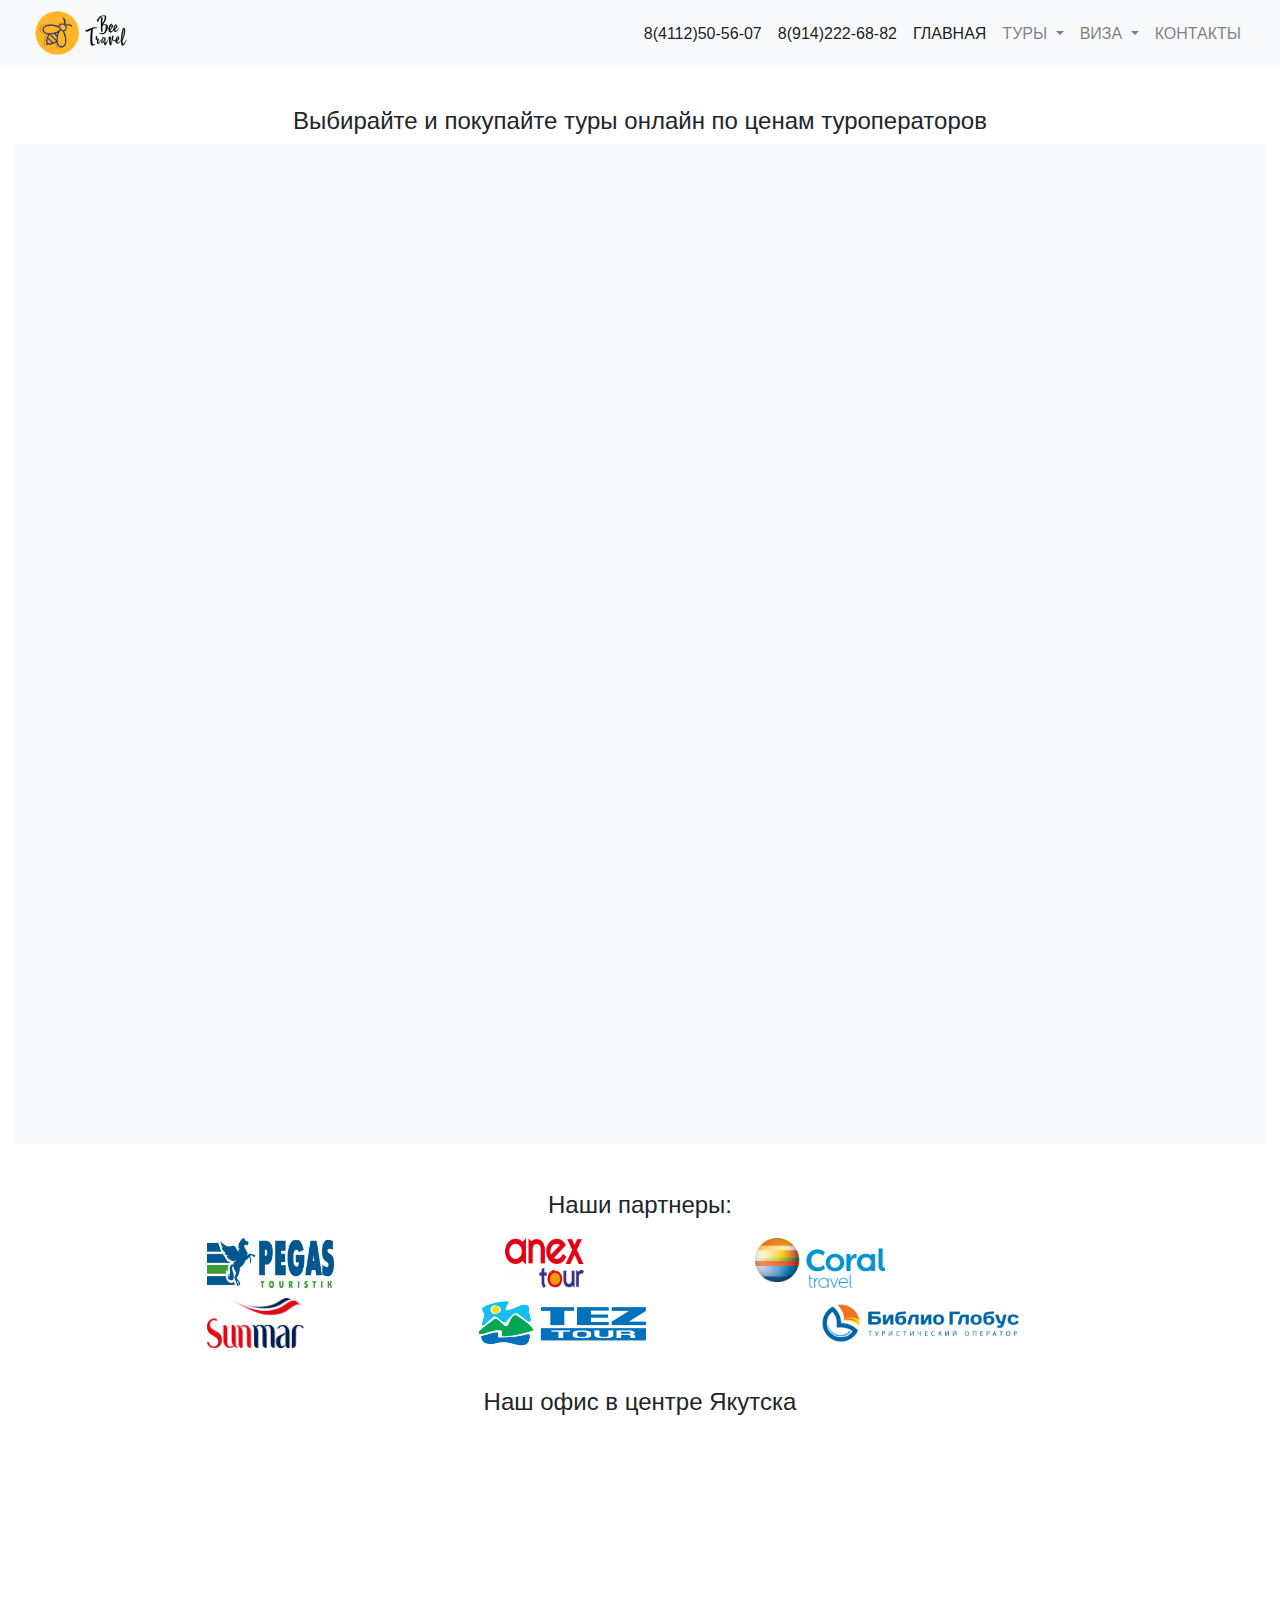
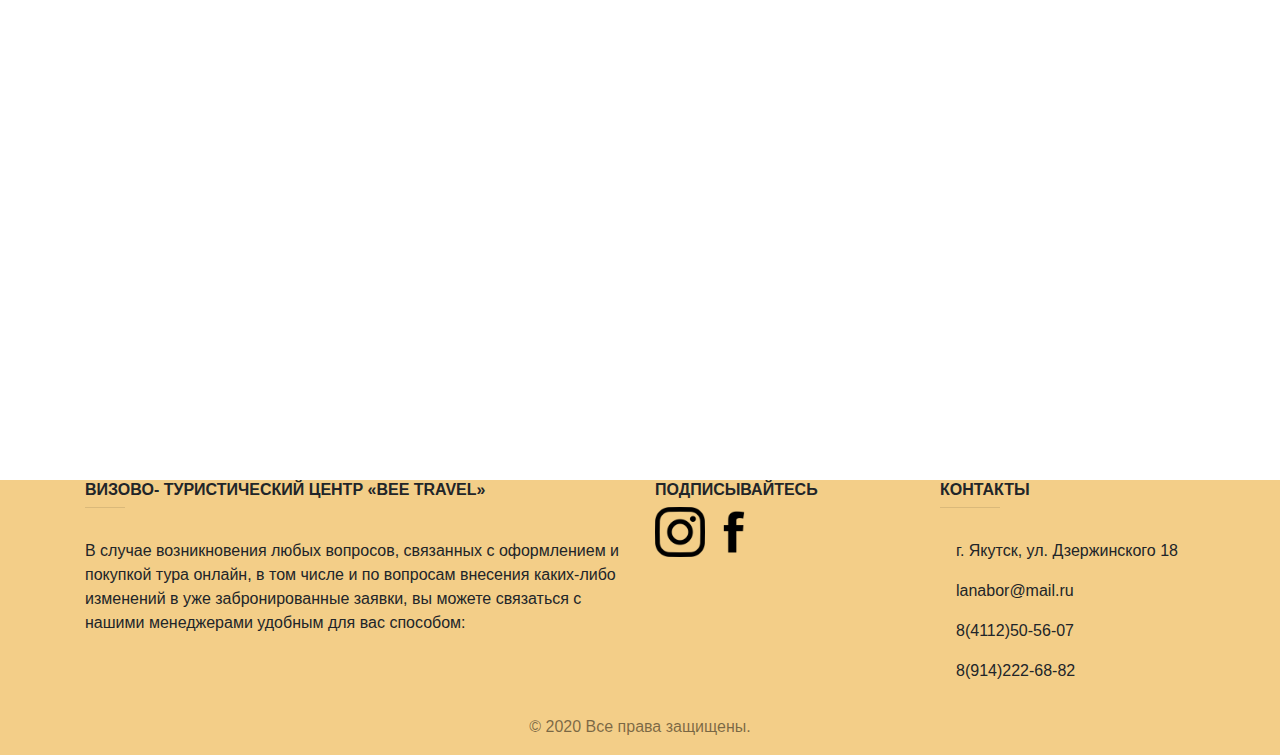
<file: index.html>
<!DOCTYPE html>
<html>
	<head>
		<meta http-equiv="content-type" content="txt/html; charset=UTF-8"/>
        <meta name="keywords" content="blog, travel, bee, website, yakutsk, yakutia"/>
        <link href="img/bee.png" rel="shortcut icon" type="image/x-icon"/>
        <link href="style/index.css" rel="stylesheet" type="text/css"/>
        <link rel="stylesheet" href="https://stackpath.bootstrapcdn.com/bootstrap/4.4.1/css/bootstrap.min.css" integrity="sha384-Vkoo8x4CGsO3+Hhxv8T/Q5PaXtkKtu6ug5TOeNV6gBiFeWPGFN9MuhOf23Q9Ifjh" crossorigin="anonymous">
        <title>Bee Travel - туроператор г.Якутск</title>
	</head>
	<body>
    <nav class="navbar navbar-expand-md navbar-light bg-light sticky-top">
      <div class="container-fluid">
          <a href="index.html"><img src="img/beetravellogo.png"/></a>
          
          <button class="navbar-toggler" type="button" data-toggle="collapse">
            <span class="navbar-toggler-icon"></span>
          </button>
        
          <div class="collapse navbar-collapse">
            <ul class="navbar-nav ml-auto">
              <li class="nav-item">
                <a class="nav-link active" href="#">8(4112)50-56-07</a>
              </li>
              <li class="nav-item">
                <a class="nav-link active" href="#">8(914)222-68-82</a>
              </li>
              <li class="nav-item">
                <a class="nav-link active" href="index.html">ГЛАВНАЯ</a>
              </li>
              <li class="nav-item dropdown">
                <a class="nav-link dropdown-toggle" href="#" id="navbarDropdown" role="button" data-toggle="dropdown" aria-haspopup="true" aria-expanded="false">
                  ТУРЫ
                </a>
                <div class="dropdown-menu" aria-labelledby="navbarDropdown">
                  <a class="dropdown-item" href="tours1.html">Горящие туры</a>
                  <a class="dropdown-item" href="#">По России</a>
                  <a class="dropdown-item" href="#">По всему миру</a>
                  <div class="dropdown-divider"></div>
                  <a class="dropdown-item" href="tours.html">Все туры</a>
                </div>
              </li>

              <li class="nav-item dropdown">
                <a class="nav-link dropdown-toggle" href="#" id="navbarDropdown" role="button" data-toggle="dropdown" aria-haspopup="true" aria-expanded="false">
                  ВИЗА
                </a>
                <div class="dropdown-menu" aria-labelledby="navbarDropdown">
                  <a class="dropdown-item" href="tours.html">Шенген</a>
                  <a class="dropdown-item" href="#">Американская</a>
                  <a class="dropdown-item" href="#">Азия</a>
                  <div class="dropdown-divider"></div>
                  <a class="dropdown-item" href="visas.html">Все визы</a>
                </div>
              </li>
              
              <li class="nav-item">
                <a class="nav-link" href="contacts.html">КОНТАКТЫ</a>
              </li>
             
            </ul>
          </div>
      </div>
  </nav>

</div>
<div class="content" class="container-fluid">
  <h4 style="text-align: center; margin-top: 40px;"> Выбирайте и покупайте туры онлайн по ценам туроператоров </h4>
    <div class="container-fluid">
        
<div class="trip_hacker">
<iframe src="https://triphacker.kz/widget"  style="width: 100%; border:0; height: 1000px; max-height: 100%; background: #F8FAFC;"></iframe>
</div>


  
        
  <div id="page">



    <div id="partners">
        <h4 style="text-align: center; margin-top: 40px;">Наши партнеры:</h4>
        <div id="partnersImg" class="container">
           <a href="http://pegast.ru"> <img src="img/Pegas_Touristik_Logo_1-420x165.png"/></a>
            <a href="http://www.anextour.com"><img src="img/Anex_Tour_Logo-420x266.png"/></a>
            <a href="http://www.coral.ru"><img src="img/coraltravel.png" alt="Coral Travel"/><br/></a>
            <a href="http://www.sunmar.ru"><img src="img/Sunmar_Tour_Logo-420x215.png"/></a>
            <a href="http://www.tez-tour.com"><img src="img/TEZ_TOUR_logo_horizontal_cmyk.png"/></a>
            <a href="http://www.bgoperator.ru"><img src="img/92386_content_logo-biblio-globus.png" class=""/></a>
        </div>
        <div>
          <h4 style="text-align: center; margin-top: 40px;">Наш офис в центре Якутска</h4>
          <iframe src="https://www.google.com/maps/embed?pb=!1m18!1m12!1m3!1d1870.673393567489!2d129.74108787190735!3d62.039561247093935!2m3!1f0!2f0!3f0!3m2!1i1024!2i768!4f13.1!3m3!1m2!1s0x5bf64a4f86d907ad%3A0x419dfb20f2f7e1da!2z0JTQvtC8INCx0YvRgtCw!5e0!3m2!1sru!2sru!4v1580468126210!5m2!1sru!2sru" width="100%" height="600" frameborder="0" style="border:0;" allowfullscreen=""></iframe>
        </div>

  
    </div>
  
  
  </div>

        </div>


        <footer class="page-footer font-small blue-grey lighten-5">
          <div class="container text-center text-md-left mt-5">
            <div class="row  dark-grey-text">
              <div class="col">
                <h6 class="text-uppercase font-weight-bold">Визово- туристический центр «Bee Travel»</h6>
                <hr class="teal accent-3 mb-4 mt-0 d-inline-block mx-auto" style="width: 40px;">
                <p>В случае возникновения любых вопросов, связанных с оформлением и покупкой тура онлайн, в том числе и по вопросам внесения каких-либо изменений в уже забронированные заявки, вы можете связаться с нашими менеджерами удобным для вас способом:</p>
              </div>
              <div class="col-md-3">
                <h6 class="text-uppercase font-weight-bold">Подписывайтесь</h6>
                  <a class="dark-grey-text" href="https://www.instagram.com/bee_travel.ykt/"><img class="small-img" src="img/instagram.png"></a>
                  <a class="dark-grey-text" href="https://www.instagram.com/bee_travel.ykt/"><img class="small-img" src="img/facebook.png"></a>
              </div>
              <div class="col-md-4 col-lg-3 col-xl-3 mx-auto mb-md-0 mb-4">
                <h6 class="text-uppercase font-weight-bold">Контакты</h6>
                <hr class="teal accent-3 mb-4 mt-0 d-inline-block mx-auto" style="width: 60px;">
                <p>
                  <i class="fas fa-home mr-3"></i> г. Якутск, ул. Дзержинского 18</p>
                <p>
                  <i class="fas fa-envelope mr-3"></i>lanabor@mail.ru</p>
                <p>
                  <i class="fas fa-phone mr-3"></i> 8(4112)50-56-07</p>
                <p>
                  <i class="fas fa-print mr-3"></i> 8(914)222-68-82</p>
              </div>
            </div>
          </div>
          <div class="footer-copyright text-center text-black-50 py-3">© 2020 Все права защищены.
          </div>
        </footer>

    <script src="https://code.jquery.com/jquery-3.4.1.slim.min.js" integrity="sha384-J6qa4849blE2+poT4WnyKhv5vZF5SrPo0iEjwBvKU7imGFAV0wwj1yYfoRSJoZ+n" crossorigin="anonymous"></script>
<script src="https://cdn.jsdelivr.net/npm/popper.js@1.16.0/dist/umd/popper.min.js" integrity="sha384-Q6E9RHvbIyZFJoft+2mJbHaEWldlvI9IOYy5n3zV9zzTtmI3UksdQRVvoxMfooAo" crossorigin="anonymous"></script>
<script src="https://stackpath.bootstrapcdn.com/bootstrap/4.4.1/js/bootstrap.min.js" integrity="sha384-wfSDF2E50Y2D1uUdj0O3uMBJnjuUD4Ih7YwaYd1iqfktj0Uod8GCExl3Og8ifwB6" crossorigin="anonymous"></script>
	</body>
	<script src=""></script>
	
</html>
</file>
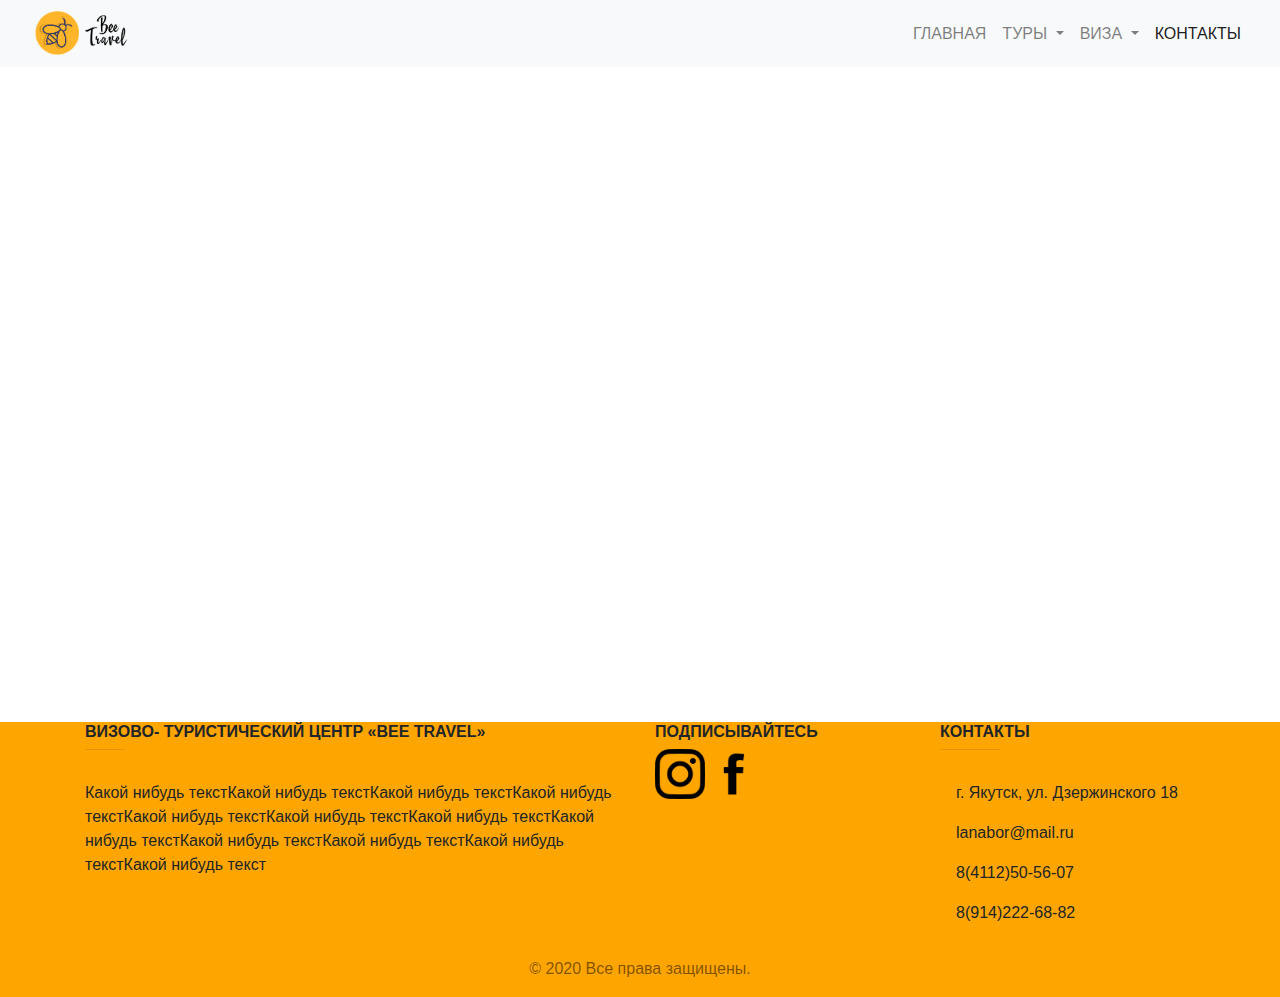
<file: contacts.html>
<!DOCTYPE html>
<html>
	<head>
		<meta http-equiv="content-type" content="txt/html; charset=UTF-8"/>
        <meta name="keywords" content="blog, travel, bee, website, yakutsk, yakutia"/>
        <link href="img/bee.png" rel="shortcut icon" type="image/x-icon"/>
        <link href="style/index.css" rel="stylesheet" type="text/css"/>
        <link rel="stylesheet" href="https://stackpath.bootstrapcdn.com/bootstrap/4.4.1/css/bootstrap.min.css" integrity="sha384-Vkoo8x4CGsO3+Hhxv8T/Q5PaXtkKtu6ug5TOeNV6gBiFeWPGFN9MuhOf23Q9Ifjh" crossorigin="anonymous">
        <title>Bee Travel - туроператор г.Якутск</title>
	</head>
	<body>
    <nav class="navbar navbar-expand-md navbar-light bg-light sticky-top">
      <div class="container-fluid">
          <a href="index.html"><img src="img/beetravellogo.png"/></a>
          
          <button class="navbar-toggler" type="button" data-toggle="collapse">
            <span class="navbar-toggler-icon"></span>
          </button>
          <div class="collapse navbar-collapse">
            <ul
             class="navbar-nav ml-auto">
              <li class="nav-item">
                <a class="nav-link" href="index.html">ГЛАВНАЯ</a>
              </li>
              <li class="nav-item dropdown">
                <a class="nav-link dropdown-toggle" href="#" id="navbarDropdown" role="button" data-toggle="dropdown" aria-haspopup="true" aria-expanded="false">
                  ТУРЫ
                </a>
                <div class="dropdown-menu" aria-labelledby="navbarDropdown">
                  <a class="dropdown-item" href="#">Раннее бронирование</a>
                  <a class="dropdown-item" href="#">Горящие туры</a>
                  <a class="dropdown-item" href="#">Азия</a>
                  <div class="dropdown-divider"></div>
                  <a class="dropdown-item" href="tours.html">Все туры</a>
                </div>
              </li>

              <li class="nav-item dropdown">
                <a class="nav-link dropdown-toggle" href="#" id="navbarDropdown" role="button" data-toggle="dropdown" aria-haspopup="true" aria-expanded="false">
                  ВИЗА
                </a>
                <div class="dropdown-menu" aria-labelledby="navbarDropdown">
                  <a class="dropdown-item" href="#">Шенген</a>
                  <a class="dropdown-item" href="#">Американская</a>
                  <a class="dropdown-item" href="#">Азия</a>
                  <div class="dropdown-divider"></div>
                  <a class="dropdown-item" href="visas.html">Все визы</a>
                </div>
              </li>
              
              <li class="nav-item active">
                <a class="nav-link" href="contacts.html">КОНТАКТЫ</a>
              </li>
             
            </ul>
            
          </div>
      </div>
      
  </nav>


        <div>
          
          <iframe src="https://www.google.com/maps/embed?pb=!1m18!1m12!1m3!1d1870.673393567489!2d129.74108787190735!3d62.039561247093935!2m3!1f0!2f0!3f0!3m2!1i1024!2i768!4f13.1!3m3!1m2!1s0x5bf64a4f86d907ad%3A0x419dfb20f2f7e1da!2z0JTQvtC8INCx0YvRgtCw!5e0!3m2!1sru!2sru!4v1580468126210!5m2!1sru!2sru" width="100%" height="600" frameborder="0" style="border:0;" allowfullscreen=""></iframe>
        </div>


        </div>


        <footer class="page-footer font-small blue-grey lighten-5" style="background-color: orange;">
          <div class="container text-center text-md-left mt-5">
            <div class="row  dark-grey-text">
              <div class="col">
                <h6 class="text-uppercase font-weight-bold">Визово- туристический центр «Bee Travel»</h6>
                <hr class="teal accent-3 mb-4 mt-0 d-inline-block mx-auto" style="width: 40px;">
                <p>Какой нибудь текстКакой нибудь текстКакой нибудь текстКакой нибудь текстКакой нибудь текстКакой нибудь текстКакой нибудь текстКакой нибудь текстКакой нибудь текстКакой нибудь текстКакой нибудь текстКакой нибудь текст</p>
              </div>
              <div class="col-md-3">
                <h6 class="text-uppercase font-weight-bold">Подписывайтесь</h6>
                  <a class="dark-grey-text" href="https://www.instagram.com/bee_travel.ykt/"><img class="small-img" src="img/instagram.png"></a>
                  <a class="dark-grey-text" href="https://www.instagram.com/bee_travel.ykt/"><img class="small-img" src="img/facebook.png"></a>
              </div>
              <div class="col-md-4 col-lg-3 col-xl-3 mx-auto mb-md-0 mb-4">
                <h6 class="text-uppercase font-weight-bold">Контакты</h6>
                <hr class="teal accent-3 mb-4 mt-0 d-inline-block mx-auto" style="width: 60px;">
                <p>
                  <i class="fas fa-home mr-3"></i> г. Якутск, ул. Дзержинского 18</p>
                <p>
                  <i class="fas fa-envelope mr-3"></i>lanabor@mail.ru</p>
                <p>
                  <i class="fas fa-phone mr-3"></i> 8(4112)50-56-07</p>
                <p>
                  <i class="fas fa-print mr-3"></i> 8(914)222-68-82</p>
              </div>
            </div>
          </div>
          <div class="footer-copyright text-center text-black-50 py-3">© 2020 Все права защищены.
          </div>
        </footer>

    <script src="https://code.jquery.com/jquery-3.4.1.slim.min.js" integrity="sha384-J6qa4849blE2+poT4WnyKhv5vZF5SrPo0iEjwBvKU7imGFAV0wwj1yYfoRSJoZ+n" crossorigin="anonymous"></script>
<script src="https://cdn.jsdelivr.net/npm/popper.js@1.16.0/dist/umd/popper.min.js" integrity="sha384-Q6E9RHvbIyZFJoft+2mJbHaEWldlvI9IOYy5n3zV9zzTtmI3UksdQRVvoxMfooAo" crossorigin="anonymous"></script>
<script src="https://stackpath.bootstrapcdn.com/bootstrap/4.4.1/js/bootstrap.min.js" integrity="sha384-wfSDF2E50Y2D1uUdj0O3uMBJnjuUD4Ih7YwaYd1iqfktj0Uod8GCExl3Og8ifwB6" crossorigin="anonymous"></script>
	</body>
	<script src=""></script>
	
</html>
</file>
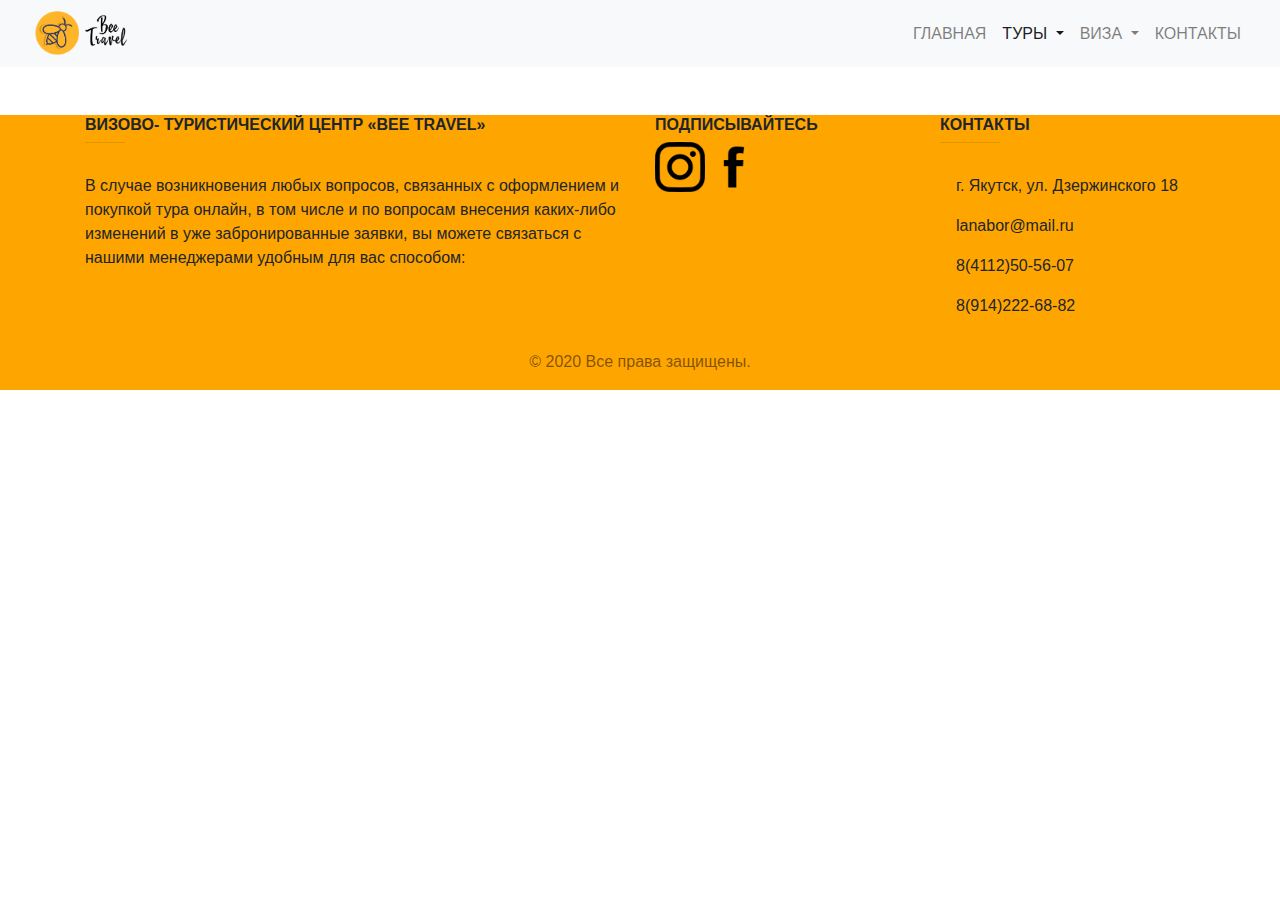
<file: tours.html>
<!DOCTYPE html>
<html>
	<head>
		<meta http-equiv="content-type" content="txt/html; charset=UTF-8"/>
        <meta name="keywords" content="blog, travel, bee, website, yakutsk, yakutia"/>
        <link href="img/bee.png" rel="shortcut icon" type="image/x-icon"/>
        <link href="style/index.css" rel="stylesheet" type="text/css"/>
        <link rel="stylesheet" href="https://stackpath.bootstrapcdn.com/bootstrap/4.4.1/css/bootstrap.min.css" integrity="sha384-Vkoo8x4CGsO3+Hhxv8T/Q5PaXtkKtu6ug5TOeNV6gBiFeWPGFN9MuhOf23Q9Ifjh" crossorigin="anonymous">
        <title>Bee Travel - туроператор г.Якутск</title>
	</head>
	<body>
    <nav class="navbar navbar-expand-md navbar-light bg-light sticky-top">
      <div class="container-fluid">
          <a href="index.html"><img src="img/beetravellogo.png"/></a>
          
          <button class="navbar-toggler" type="button" data-toggle="collapse">
            <span class="navbar-toggler-icon"></span>
          </button>
          <div class="collapse navbar-collapse">
            <ul class="navbar-nav ml-auto">
              <li class="nav-item">
                <a class="nav-link" href="index.html">ГЛАВНАЯ</a>
              </li>
              <li class="nav-item dropdown active">
                <a class="nav-link dropdown-toggle" href="#" id="navbarDropdown" role="button" data-toggle="dropdown" aria-haspopup="true" aria-expanded="false">
                  ТУРЫ
                </a>
                <div class="dropdown-menu" aria-labelledby="navbarDropdown">
                  <a class="dropdown-item" href="tours1.html">Горящие туры</a>
                  <a class="dropdown-item" href="#">По России</a>
                  <a class="dropdown-item" href="#">По всему миру</a>
                  <div class="dropdown-divider"></div>
                  <a class="dropdown-item" href="tours.html">Все туры</a>
                </div>
              </li>

              <li class="nav-item dropdown">
                <a class="nav-link dropdown-toggle" href="#" id="navbarDropdown" role="button" data-toggle="dropdown" aria-haspopup="true" aria-expanded="false">
                  ВИЗА
                </a>
                <div class="dropdown-menu" aria-labelledby="navbarDropdown">
                  <a class="dropdown-item" href="#">Шенген</a>
                  <a class="dropdown-item" href="#">Американская</a>
                  <a class="dropdown-item" href="#">Азия</a>
                  <div class="dropdown-divider"></div>
                  <a class="dropdown-item" href="visas.html">Все визы</a>
                </div>
              </li>
              
              <li class="nav-item">
                <a class="nav-link" href="contacts.html">КОНТАКТЫ</a>
              </li>
             
            </ul>
          </div>
      </div>
  </nav>

        


        </div>


        <footer class="page-footer font-small blue-grey lighten-5" style="background-color: orange;">
          <div class="container text-center text-md-left mt-5">
            <div class="row  dark-grey-text">
              <div class="col">
                <h6 class="text-uppercase font-weight-bold">Визово- туристический центр «Bee Travel»</h6>
                <hr class="teal accent-3 mb-4 mt-0 d-inline-block mx-auto" style="width: 40px;">
                <p>В случае возникновения любых вопросов, связанных с оформлением и покупкой тура онлайн, в том числе и по вопросам внесения каких-либо изменений в уже забронированные заявки, вы можете связаться с нашими менеджерами удобным для вас способом:</p>
              </div>
              <div class="col-md-3">
                <h6 class="text-uppercase font-weight-bold">Подписывайтесь</h6>
                  <a class="dark-grey-text" href="https://www.instagram.com/bee_travel.ykt/"><img class="small-img" src="img/instagram.png"></a>
                  <a class="dark-grey-text" href="https://www.instagram.com/bee_travel.ykt/"><img class="small-img" src="img/facebook.png"></a>
              </div>
              <div class="col-md-4 col-lg-3 col-xl-3 mx-auto mb-md-0 mb-4">
                <h6 class="text-uppercase font-weight-bold">Контакты</h6>
                <hr class="teal accent-3 mb-4 mt-0 d-inline-block mx-auto" style="width: 60px;">
                <p>
                  <i class="fas fa-home mr-3"></i> г. Якутск, ул. Дзержинского 18</p>
                <p>
                  <i class="fas fa-envelope mr-3"></i>lanabor@mail.ru</p>
                <p>
                  <i class="fas fa-phone mr-3"></i> 8(4112)50-56-07</p>
                <p>
                  <i class="fas fa-print mr-3"></i> 8(914)222-68-82</p>
              </div>
            </div>
          </div>
          <div class="footer-copyright text-center text-black-50 py-3">© 2020 Все права защищены.
          </div>
        </footer>

    <script src="https://code.jquery.com/jquery-3.4.1.slim.min.js" integrity="sha384-J6qa4849blE2+poT4WnyKhv5vZF5SrPo0iEjwBvKU7imGFAV0wwj1yYfoRSJoZ+n" crossorigin="anonymous"></script>
<script src="https://cdn.jsdelivr.net/npm/popper.js@1.16.0/dist/umd/popper.min.js" integrity="sha384-Q6E9RHvbIyZFJoft+2mJbHaEWldlvI9IOYy5n3zV9zzTtmI3UksdQRVvoxMfooAo" crossorigin="anonymous"></script>
<script src="https://stackpath.bootstrapcdn.com/bootstrap/4.4.1/js/bootstrap.min.js" integrity="sha384-wfSDF2E50Y2D1uUdj0O3uMBJnjuUD4Ih7YwaYd1iqfktj0Uod8GCExl3Og8ifwB6" crossorigin="anonymous"></script>
	</body>
	<script src=""></script>
	
</html>
</file>
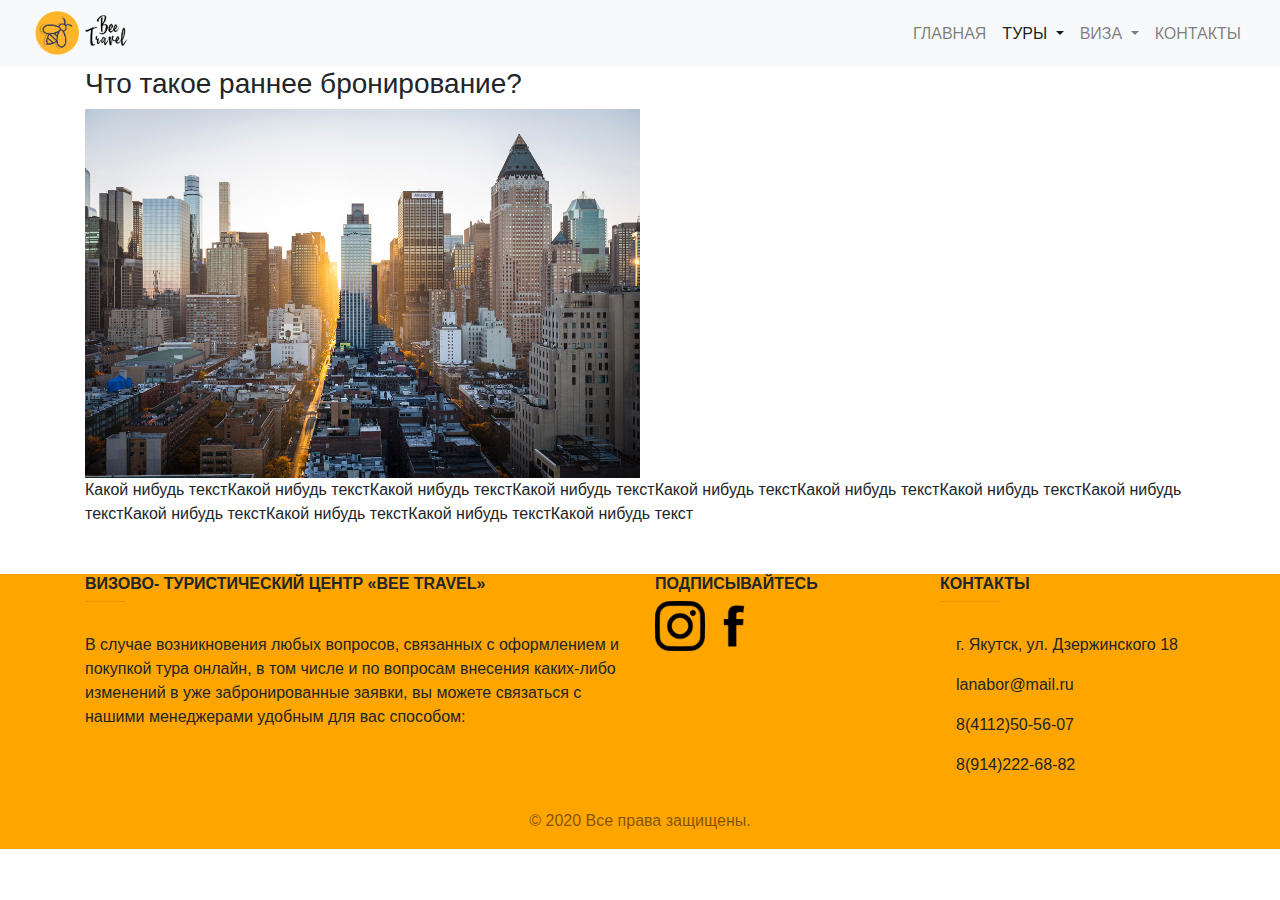
<file: tours1.html>
<!DOCTYPE html>
<html>
	<head>
		<meta http-equiv="content-type" content="txt/html; charset=UTF-8"/>
        <meta name="keywords" content="blog, travel, bee, website, yakutsk, yakutia"/>
        <link href="img/bee.png" rel="shortcut icon" type="image/x-icon"/>
        <link href="style/index.css" rel="stylesheet" type="text/css"/>
        <link rel="stylesheet" href="https://stackpath.bootstrapcdn.com/bootstrap/4.4.1/css/bootstrap.min.css" integrity="sha384-Vkoo8x4CGsO3+Hhxv8T/Q5PaXtkKtu6ug5TOeNV6gBiFeWPGFN9MuhOf23Q9Ifjh" crossorigin="anonymous">
        <title>Bee Travel - туроператор г.Якутск</title>
	</head>
	<body>
    <nav class="navbar navbar-expand-md navbar-light bg-light sticky-top">
      <div class="container-fluid">
          <a href="index.html"><img src="img/beetravellogo.png"/></a>
          
          <button class="navbar-toggler" type="button" data-toggle="collapse">
            <span class="navbar-toggler-icon"></span>
          </button>
          <div class="collapse navbar-collapse">
            <ul class="navbar-nav ml-auto">
              <li class="nav-item">
                <a class="nav-link" href="index.html">ГЛАВНАЯ</a>
              </li>
              <li class="nav-item dropdown active">
                <a class="nav-link dropdown-toggle" href="#" id="navbarDropdown" role="button" data-toggle="dropdown" aria-haspopup="true" aria-expanded="false">
                  ТУРЫ
                </a>
                <div class="dropdown-menu" aria-labelledby="navbarDropdown">
                  <a class="dropdown-item" href="tours1.html">Горящие туры</a>
                  <a class="dropdown-item" href="#">По России</a>
                  <a class="dropdown-item" href="#">По всему миру</a>
                  <div class="dropdown-divider"></div>
                  <a class="dropdown-item" href="tours.html">Все туры</a>
                </div>
              </li>

              <li class="nav-item dropdown">
                <a class="nav-link dropdown-toggle" href="#" id="navbarDropdown" role="button" data-toggle="dropdown" aria-haspopup="true" aria-expanded="false">
                  ВИЗА
                </a>
                <div class="dropdown-menu" aria-labelledby="navbarDropdown">
                  <a class="dropdown-item" href="#">Шенген</a>
                  <a class="dropdown-item" href="#">Американская</a>
                  <a class="dropdown-item" href="#">Азия</a>
                  <div class="dropdown-divider"></div>
                  <a class="dropdown-item" href="visas.html">Все визы</a>
                </div>
              </li>
              
              <li class="nav-item">
                <a class="nav-link" href="contacts.html">КОНТАКТЫ</a>
              </li>
             
            </ul>
          </div>
      </div>
  </nav>
  <div id="page">
      <div class="container images">
          <h3>Что такое раннее бронирование?</h3>
          <img src="/img/america3.jpg"/>
          <p>Какой нибудь текстКакой нибудь текстКакой нибудь текстКакой нибудь текстКакой нибудь текстКакой нибудь текстКакой нибудь текстКакой нибудь текстКакой нибудь текстКакой нибудь текстКакой нибудь текстКакой нибудь текст</p>

      </div>

  </div>
        


        </div>


        <footer class="page-footer font-small blue-grey lighten-5" style="background-color: orange;">
          <div class="container text-center text-md-left mt-5">
            <div class="row  dark-grey-text">
              <div class="col">
                <h6 class="text-uppercase font-weight-bold">Визово- туристический центр «Bee Travel»</h6>
                <hr class="teal accent-3 mb-4 mt-0 d-inline-block mx-auto" style="width: 40px;">
                <p>В случае возникновения любых вопросов, связанных с оформлением и покупкой тура онлайн, в том числе и по вопросам внесения каких-либо изменений в уже забронированные заявки, вы можете связаться с нашими менеджерами удобным для вас способом:</p>
              </div>
              <div class="col-md-3">
                <h6 class="text-uppercase font-weight-bold">Подписывайтесь</h6>
                  <a class="dark-grey-text" href="https://www.instagram.com/bee_travel.ykt/"><img class="small-img" src="img/instagram.png"></a>
                  <a class="dark-grey-text" href="https://www.instagram.com/bee_travel.ykt/"><img class="small-img" src="img/facebook.png"></a>
              </div>
              <div class="col-md-4 col-lg-3 col-xl-3 mx-auto mb-md-0 mb-4">
                <h6 class="text-uppercase font-weight-bold">Контакты</h6>
                <hr class="teal accent-3 mb-4 mt-0 d-inline-block mx-auto" style="width: 60px;">
                <p>
                  <i class="fas fa-home mr-3"></i> г. Якутск, ул. Дзержинского 18</p>
                <p>
                  <i class="fas fa-envelope mr-3"></i>lanabor@mail.ru</p>
                <p>
                  <i class="fas fa-phone mr-3"></i> 8(4112)50-56-07</p>
                <p>
                  <i class="fas fa-print mr-3"></i> 8(914)222-68-82</p>
              </div>
            </div>
          </div>
          <div class="footer-copyright text-center text-black-50 py-3">© 2020 Все права защищены.
          </div>
        </footer>

    <script src="https://code.jquery.com/jquery-3.4.1.slim.min.js" integrity="sha384-J6qa4849blE2+poT4WnyKhv5vZF5SrPo0iEjwBvKU7imGFAV0wwj1yYfoRSJoZ+n" crossorigin="anonymous"></script>
<script src="https://cdn.jsdelivr.net/npm/popper.js@1.16.0/dist/umd/popper.min.js" integrity="sha384-Q6E9RHvbIyZFJoft+2mJbHaEWldlvI9IOYy5n3zV9zzTtmI3UksdQRVvoxMfooAo" crossorigin="anonymous"></script>
<script src="https://stackpath.bootstrapcdn.com/bootstrap/4.4.1/js/bootstrap.min.js" integrity="sha384-wfSDF2E50Y2D1uUdj0O3uMBJnjuUD4Ih7YwaYd1iqfktj0Uod8GCExl3Og8ifwB6" crossorigin="anonymous"></script>
	</body>
	<script src=""></script>
	
</html>
</file>
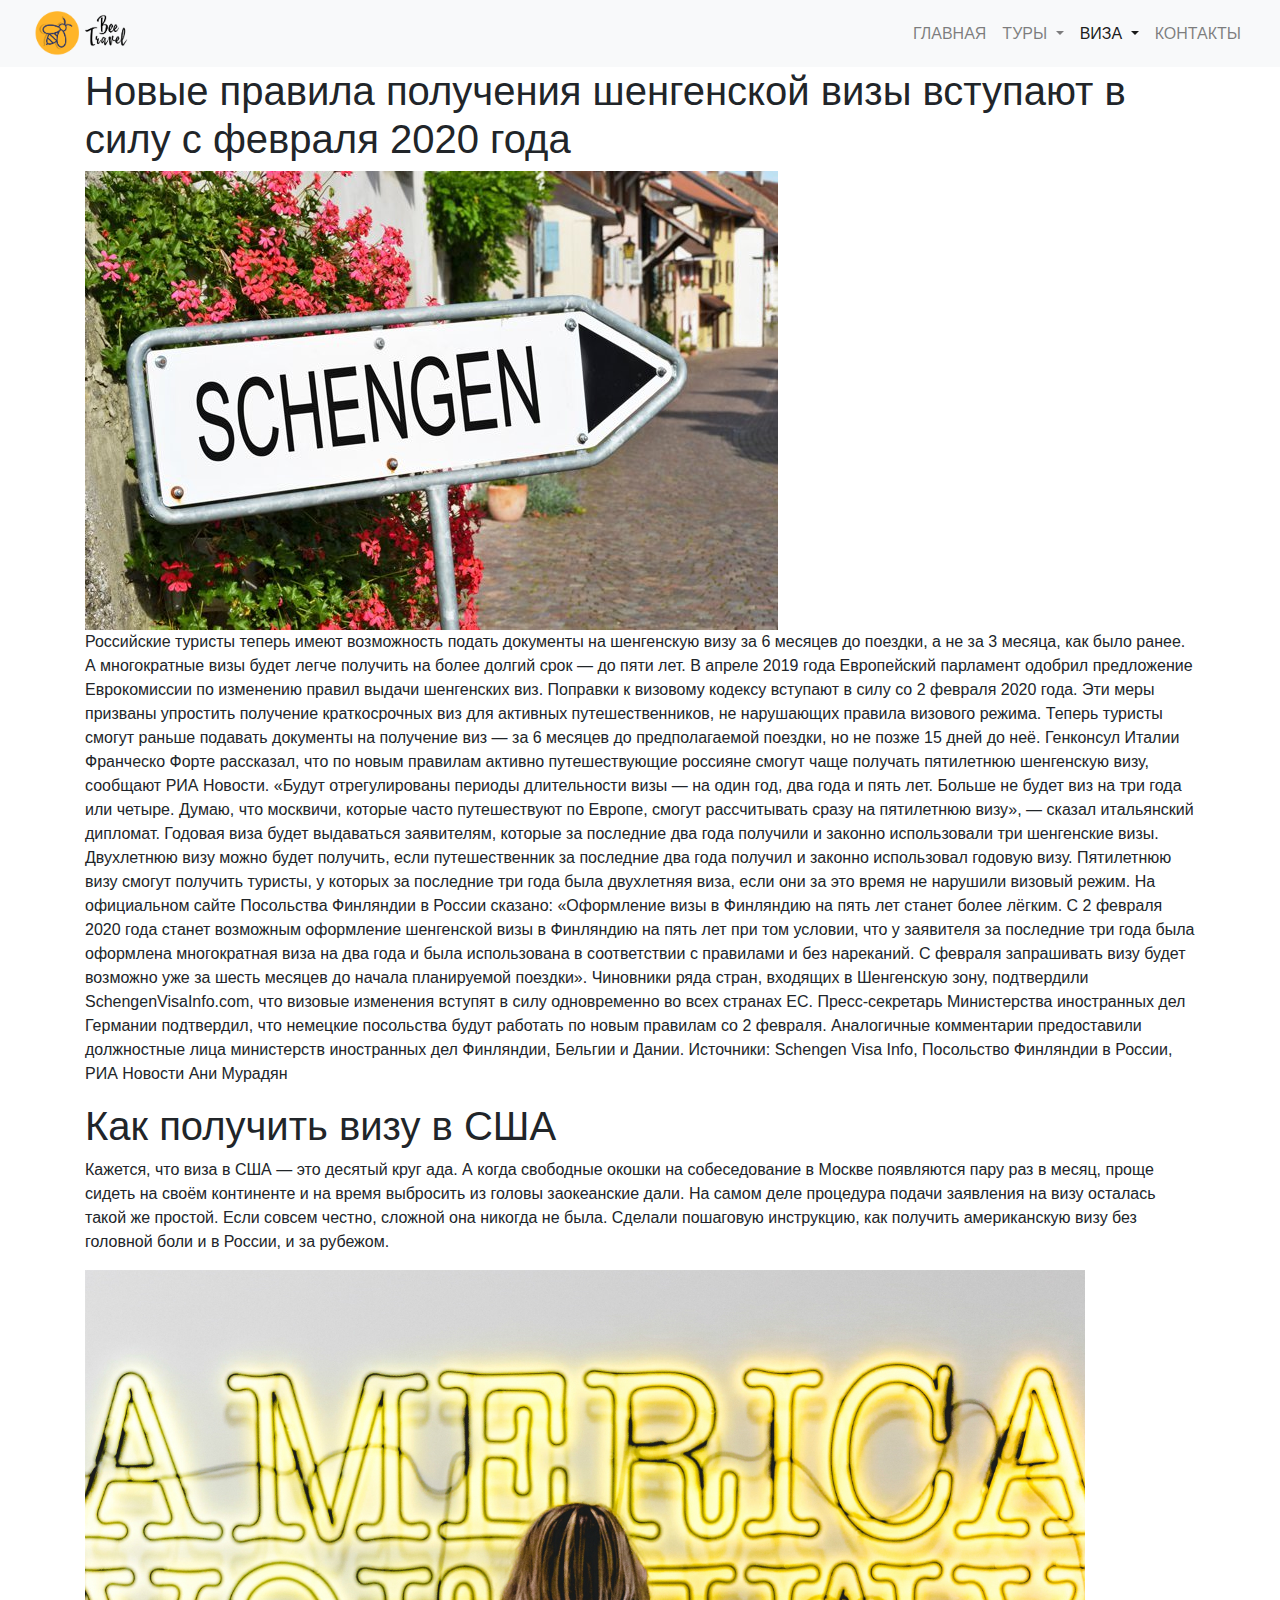
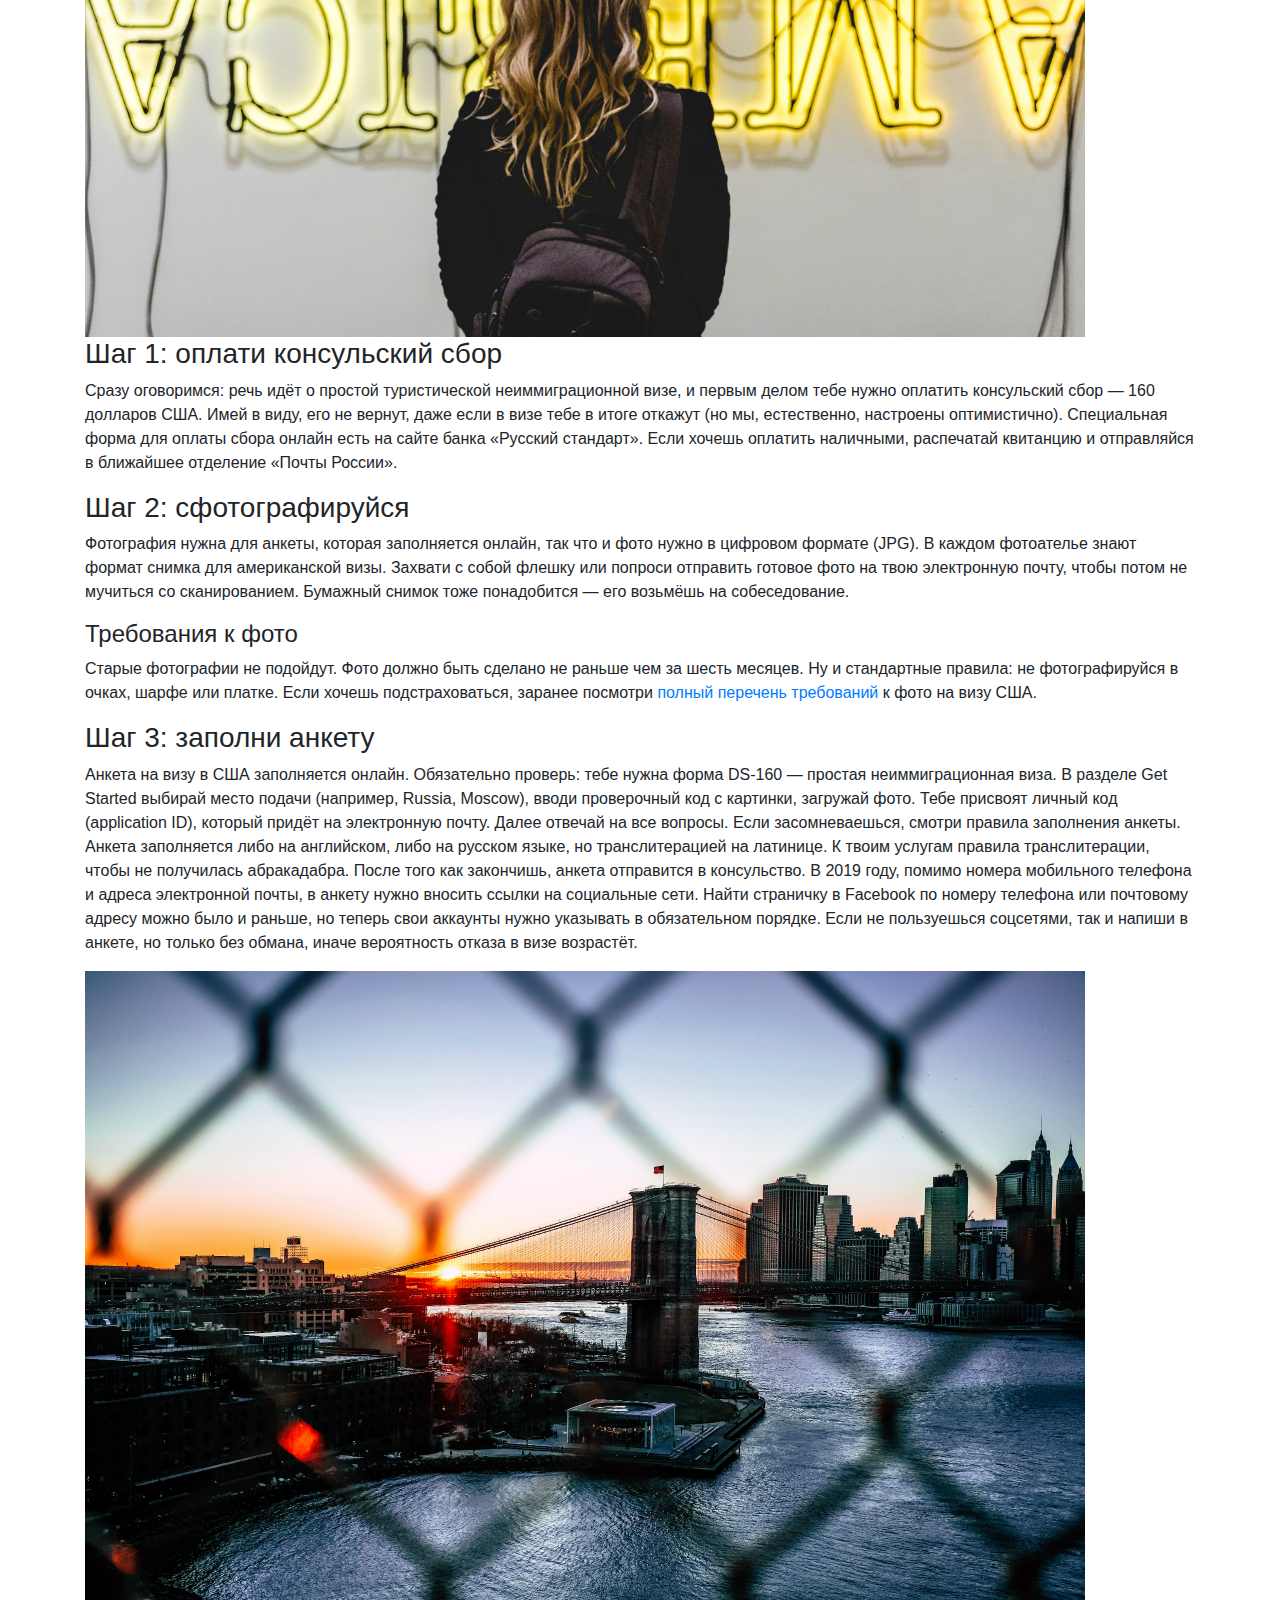
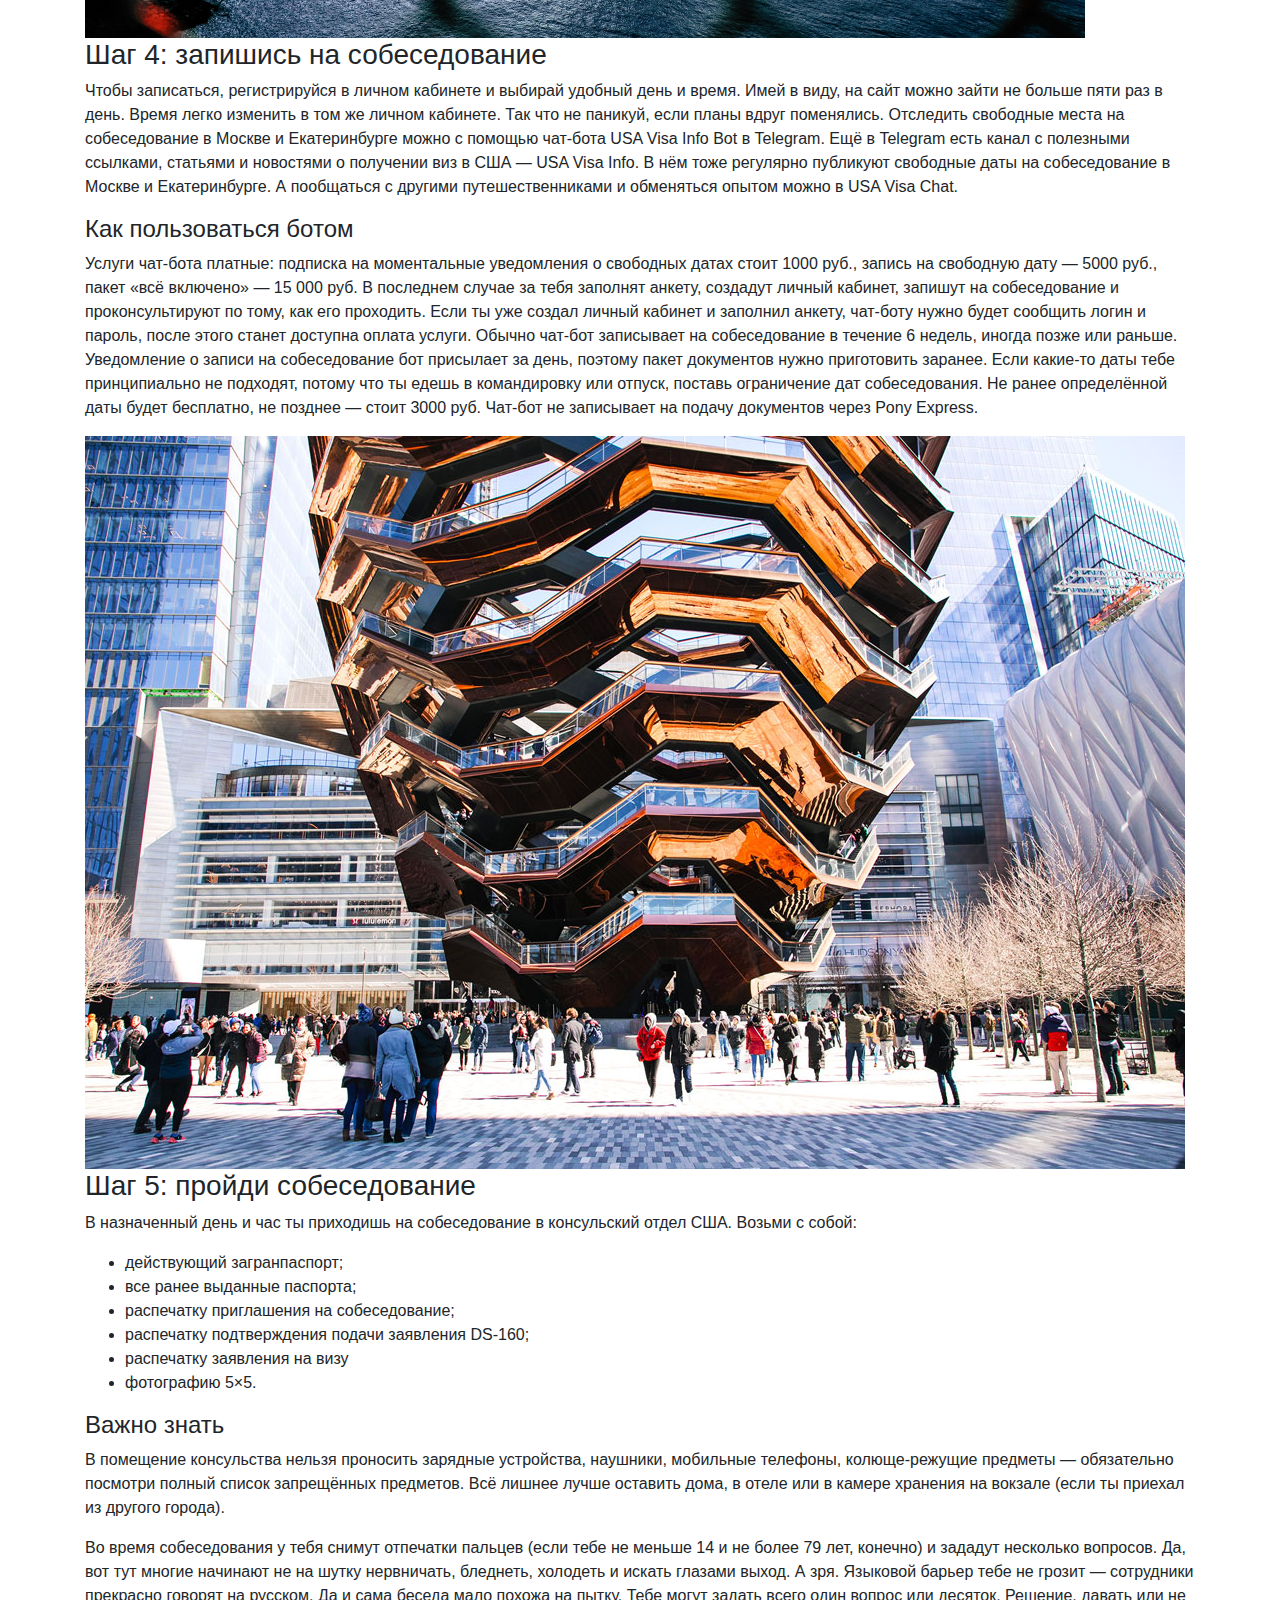
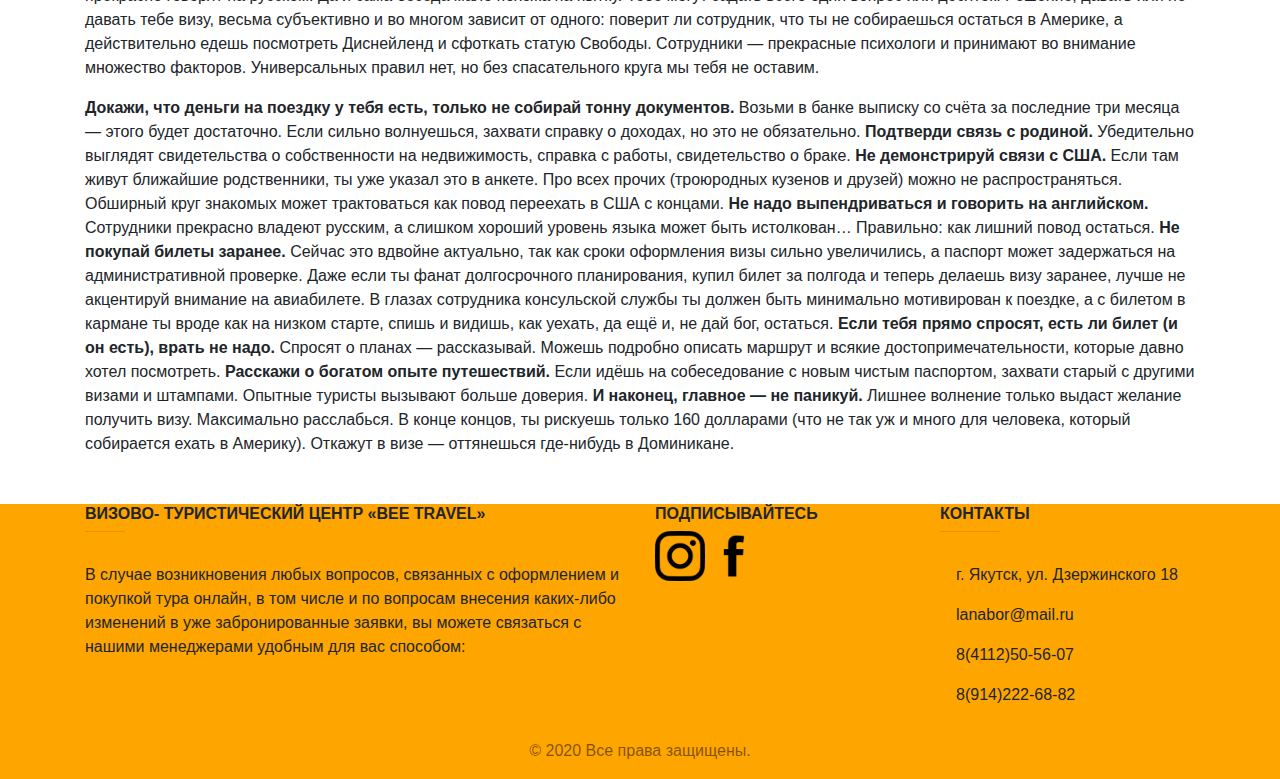
<file: visas.html>
<!DOCTYPE html>
<html>
	<head>
		<meta http-equiv="content-type" content="txt/html; charset=UTF-8"/>
        <meta name="keywords" content="blog, travel, bee, website, yakutsk, yakutia"/>
        <link href="img/bee.png" rel="shortcut icon" type="image/x-icon"/>
        <link href="style/index.css" rel="stylesheet" type="text/css"/>
        <link rel="stylesheet" href="https://stackpath.bootstrapcdn.com/bootstrap/4.4.1/css/bootstrap.min.css" integrity="sha384-Vkoo8x4CGsO3+Hhxv8T/Q5PaXtkKtu6ug5TOeNV6gBiFeWPGFN9MuhOf23Q9Ifjh" crossorigin="anonymous">
        <title>Bee Travel - туроператор г.Якутск</title>
	</head>
	<body>
    <nav class="navbar navbar-expand-md navbar-light bg-light sticky-top">
      <div class="container-fluid">
          <a href="index.html"><img src="img/beetravellogo.png"/></a>
          
          <button class="navbar-toggler" type="button" data-toggle="collapse">
            <span class="navbar-toggler-icon"></span>
          </button>
          <div class="collapse navbar-collapse">
            <ul class="navbar-nav ml-auto">
              <li class="nav-item">
                <a class="nav-link" href="index.html">ГЛАВНАЯ</a>
              </li>
              <li class="nav-item dropdown">
                <a class="nav-link dropdown-toggle" href="#" id="navbarDropdown" role="button" data-toggle="dropdown" aria-haspopup="true" aria-expanded="false">
                  ТУРЫ
                </a>
                <div class="dropdown-menu" aria-labelledby="navbarDropdown">
                  <a class="dropdown-item" href="tours1.html">Горящие туры</a>
                  <a class="dropdown-item" href="#">По России</a>
                  <a class="dropdown-item" href="#">По всему миру</a>
                  <div class="dropdown-divider"></div>
                  <a class="dropdown-item" href="tours.html">Все туры</a>
                </div>
              </li>

              <li class="nav-item dropdown active">
                <a class="nav-link dropdown-toggle" href="#" id="navbarDropdown" role="button" data-toggle="dropdown" aria-haspopup="true" aria-expanded="false">
                  ВИЗА
                </a>
                <div class="dropdown-menu" aria-labelledby="navbarDropdown">
                  <a class="dropdown-item" href="#">Шенген</a>
                  <a class="dropdown-item" href="#">Американская</a>
                  <a class="dropdown-item" href="#">Азия</a>
                  <div class="dropdown-divider"></div>
                  <a class="dropdown-item" href="visas.html">Все визы</a>
                </div>
              </li>
              
              <li class="nav-item">
                <a class="nav-link" href="contacts.html">КОНТАКТЫ</a>
              </li>
             
            </ul>
          </div>
      </div>
  </nav>

        


  <div id="page">
    <div class="container">
    <h1>Новые правила получения шенгенской визы вступают в силу с февраля 2020 года</h1>
    <img src="img/shengenFlowers.jpg"/>
    <p>Российские туристы теперь имеют возможность подать документы на шенгенскую визу за 6 месяцев до поездки, а не за 3 месяца, как было ранее. А многократные визы будет легче получить на более долгий срок — до пяти лет.
        В апреле 2019 года Европейский парламент одобрил предложение Еврокомиссии по изменению правил выдачи шенгенских виз. Поправки к визовому кодексу вступают в силу со 2 февраля 2020 года. Эти меры призваны упростить получение краткосрочных виз для активных путешественников, не нарушающих правила визового режима.
        Теперь туристы смогут раньше подавать документы на получение виз — за 6 месяцев до предполагаемой поездки, но не позже 15 дней до неё. Генконсул Италии Франческо Форте рассказал, что по новым правилам активно путешествующие россияне смогут чаще получать пятилетнюю шенгенскую визу, сообщают РИА Новости.
        «Будут отрегулированы периоды длительности визы — на один год, два года и пять лет. Больше не будет виз на три года или четыре. Думаю, что москвичи, которые часто путешествуют по Европе, смогут рассчитывать сразу на пятилетнюю визу», — сказал итальянский дипломат.
        Годовая виза будет выдаваться заявителям, которые за последние два года получили и законно использовали три шенгенские визы.
        Двухлетнюю визу можно будет получить, если путешественник за последние два года получил и законно использовал годовую визу.
        Пятилетнюю визу смогут получить туристы, у которых за последние три года была двухлетняя виза, если они за это время не нарушили визовый режим.
        На официальном сайте Посольства Финляндии в России сказано: «Оформление визы в Финляндию на пять лет станет более лёгким. С 2 февраля 2020 года станет возможным оформление шенгенской визы в Финляндию на пять лет при том условии, что у заявителя за последние три года была оформлена многократная виза на два года и была использована в соответствии с правилами и без нареканий. С февраля запрашивать визу будет возможно уже за шесть месяцев до начала планируемой поездки».
        Чиновники ряда стран, входящих в Шенгенскую зону, подтвердили SchengenVisaInfo.com, что визовые изменения вступят в силу одновременно во всех странах ЕС. Пресс-секретарь Министерства иностранных дел Германии подтвердил, что немецкие посольства будут работать по новым правилам со 2 февраля. Аналогичные комментарии предоставили должностные лица министерств иностранных дел Финляндии, Бельгии и Дании.
        Источники: Schengen Visa Info, Посольство Финляндии в России, РИА Новости
        Ани Мурадян</p>
    <h1>Как получить визу в США</h1>
    <p>Кажется, что виза в США — это десятый круг ада. А когда свободные окошки на собеседование в Москве появляются пару раз в месяц, проще сидеть на своём континенте и на время выбросить из головы заокеанские дали.
  
        На самом деле процедура подачи заявления на визу осталась такой же простой. Если совсем честно, сложной она никогда не была. Сделали пошаговую инструкцию, как получить американскую визу без головной боли и в России, и за рубежом.</p>
    <img src="img/america1.jpg"/>
        <h3>Шаг 1: оплати консульский сбор</h3>
    <p>Сразу оговоримся: речь идёт о простой туристической неиммиграционной визе, и первым делом тебе нужно оплатить консульский сбор — 160 долларов США. Имей в виду, его не вернут, даже если в визе тебе в итоге откажут (но мы, естественно, настроены оптимистично).
  
        Специальная форма для оплаты сбора онлайн есть на сайте банка «Русский стандарт». Если хочешь оплатить наличными, распечатай квитанцию и отправляйся в ближайшее отделение «Почты России».</p>
    <h3>Шаг 2: сфотографируйся</h3>
    <p>Фотография нужна для анкеты, которая заполняется онлайн, так что и фото нужно в цифровом формате (JPG). В каждом фотоателье знают формат снимка для американской визы. Захвати с собой флешку или попроси отправить готовое фото на твою электронную почту, чтобы потом не мучиться со сканированием. Бумажный снимок тоже понадобится — его возьмёшь на собеседование.</p>
    <span class="note">
        <h4>Требования к фото</h4>
        <p>Старые фотографии не подойдут. Фото должно быть сделано не раньше чем за шесть месяцев. Ну и стандартные правила: не фотографируйся в очках, шарфе или платке. Если хочешь подстраховаться, заранее посмотри <a href="https://www.ustraveldocs.com/ru_ru/ru-niv-photoinfo.asp">полный перечень требований</a> к фото на визу США.</p>
    </span>
    <h3>Шаг 3: заполни анкету</h3>
    <p>Анкета на визу в США заполняется онлайн. Обязательно проверь: тебе нужна форма DS-160 — простая неиммиграционная виза. В разделе Get Started выбирай место подачи (например, Russia, Moscow), вводи проверочный код с картинки, загружай фото.
  
        Тебе присвоят личный код (application ID), который придёт на электронную почту. Далее отвечай на все вопросы. Если засомневаешься, смотри правила заполнения анкеты. Анкета заполняется либо на английском, либо на русском языке, но транслитерацией на латинице. К твоим услугам правила транслитерации, чтобы не получилась абракадабра. После того как закончишь, анкета отправится в консульство.
        
        В 2019 году, помимо номера мобильного телефона и адреса электронной почты, в анкету нужно вносить ссылки на социальные сети. Найти страничку в Facebook по номеру телефона или почтовому адресу можно было и раньше, но теперь свои аккаунты нужно указывать в обязательном порядке.
        
        Если не пользуешься соцсетями, так и напиши в анкете, но только без обмана, иначе вероятность отказа в визе возрастёт.</p>
    <img src="img/america2.jpg"/>
        <h3>Шаг 4: запишись на собеседование</h3>
    <p>Чтобы записаться, регистрируйся в личном кабинете и выбирай удобный день и время. Имей в виду, на сайт можно зайти не больше пяти раз в день. Время легко изменить в том же личном кабинете. Так что не паникуй, если планы вдруг поменялись.
  
        Отследить свободные места на собеседование в Москве и Екатеринбурге можно с помощью чат-бота USA Visa Info Bot в Telegram.
        
        Ещё в Telegram есть канал с полезными ссылками, статьями и новостями о получении виз в США — USA Visa Info. В нём тоже регулярно публикуют свободные даты на собеседование в Москве и Екатеринбурге. А пообщаться с другими путешественниками и обменяться опытом можно в USA Visa Chat.</p>
    <span class="note">
        <h4>Как пользоваться ботом</h4>
        <p>Услуги чат-бота платные: подписка на моментальные уведомления о свободных датах стоит 1000 руб., запись на свободную дату — 5000 руб., пакет «всё включено» — 15 000 руб. В последнем случае за тебя заполнят анкету, создадут личный кабинет, запишут на собеседование и проконсультируют по тому, как его проходить.
  
            Если ты уже создал личный кабинет и заполнил анкету, чат-боту нужно будет сообщить логин и пароль, после этого станет доступна оплата услуги. Обычно чат-бот записывает на собеседование в течение 6 недель, иногда позже или раньше.
            
            Уведомление о записи на собеседование бот присылает за день, поэтому пакет документов нужно приготовить заранее. Если какие-то даты тебе принципиально не подходят, потому что ты едешь в командировку или отпуск, поставь ограничение дат собеседования. Не ранее определённой даты будет бесплатно, не позднее — стоит 3000 руб.
            
            Чат-бот не записывает на подачу документов через Pony Express.</p>
    </span>
    <img src="img/america4.jpg"/>
    <h3>Шаг 5: пройди собеседование</h3>
    <p>В назначенный день и час ты приходишь на собеседование в консульский отдел США. Возьми с собой:</p>
    <ul>
        <li>действующий загранпаспорт;</li>
        <li>все ранее выданные паспорта;</li>
        <li>распечатку приглашения на собеседование;</li>
        <li>распечатку подтверждения подачи заявления DS-160;</li>
        <li>распечатку заявления на визу</li>
        <li>фотографию 5×5.</li>
    </ul>
    <span class="note">
        <h4>Важно знать</h4>
        <p>В помещение консульства нельзя проносить зарядные устройства, наушники, мобильные телефоны, колюще-режущие предметы — обязательно посмотри полный список запрещённых предметов. Всё лишнее лучше оставить дома, в отеле или в камере хранения на вокзале (если ты приехал из другого города).</p>
    </span>
    <p>
        Во время собеседования у тебя снимут отпечатки пальцев (если тебе не меньше 14 и не более 79 лет, конечно) и зададут несколько вопросов. Да, вот тут многие начинают не на шутку нервничать, бледнеть, холодеть и искать глазами выход. А зря. Языковой барьер тебе не грозит — сотрудники прекрасно говорят на русском. Да и сама беседа мало похожа на пытку.
  
        Тебе могут задать всего один вопрос или десяток. Решение, давать или не давать тебе визу, весьма субъективно и во многом зависит от одного: поверит ли сотрудник, что ты не собираешься остаться в Америке, а действительно едешь посмотреть Диснейленд и сфоткать статую Свободы. Сотрудники — прекрасные психологи и принимают во внимание множество факторов. Универсальных правил нет, но без спасательного круга мы тебя не оставим.
    </p>
    <p><b>Докажи, что деньги на поездку у тебя есть, только не собирай тонну документов.</b> Возьми в банке выписку со счёта за последние три месяца — этого будет достаточно. Если сильно волнуешься, захвати справку о доходах, но это не обязательно.
        <b>Подтверди связь с родиной.</b> Убедительно выглядят свидетельства о собственности на недвижимость, справка с работы, свидетельство о браке.
        <b>Не демонстрируй связи с США.</b> Если там живут ближайшие родственники, ты уже указал это в анкете. Про всех прочих (троюродных кузенов и друзей) можно не распространяться. Обширный круг знакомых может трактоваться как повод переехать в США с концами.
        <b>Не надо выпендриваться и говорить на английском.</b> Сотрудники прекрасно владеют русским, а слишком хороший уровень языка может быть истолкован… Правильно: как лишний повод остаться.
        <b>Не покупай билеты заранее.</b> Сейчас это вдвойне актуально, так как сроки оформления визы сильно увеличились, а паспорт может задержаться на административной проверке. Даже если ты фанат долгосрочного планирования, купил билет за полгода и теперь делаешь визу заранее, лучше не акцентируй внимание на авиабилете. В глазах сотрудника консульской службы ты должен быть минимально мотивирован к поездке, а с билетом в кармане ты вроде как на низком старте, спишь и видишь, как уехать, да ещё и, не дай бог, остаться.
        <b>Если тебя прямо спросят, есть ли билет (и он есть), врать не надо.</b> Спросят о планах — рассказывай. Можешь подробно описать маршрут и всякие достопримечательности, которые давно хотел посмотреть.
        <b>Расскажи о богатом опыте путешествий.</b> Если идёшь на собеседование с новым чистым паспортом, захвати старый с другими визами и штампами. Опытные туристы вызывают больше доверия.
        <b>И наконец, главное — не паникуй.</b> Лишнее волнение только выдаст желание получить визу. Максимально расслабься. В конце концов, ты рискуешь только 160 долларами (что не так уж и много для человека, который собирается ехать в Америку). Откажут в визе — оттянешься где-нибудь в Доминикане.</p>
    </div>
  
  
  
  </div>


        <footer class="page-footer font-small blue-grey lighten-5" style="background-color: orange;">
          <div class="container text-center text-md-left mt-5">
            <div class="row  dark-grey-text">
              <div class="col">
                <h6 class="text-uppercase font-weight-bold">Визово- туристический центр «Bee Travel»</h6>
                <hr class="teal accent-3 mb-4 mt-0 d-inline-block mx-auto" style="width: 40px;">
                <p>В случае возникновения любых вопросов, связанных с оформлением и покупкой тура онлайн, в том числе и по вопросам внесения каких-либо изменений в уже забронированные заявки, вы можете связаться с нашими менеджерами удобным для вас способом:</p>
              </div>
              <div class="col-md-3">
                <h6 class="text-uppercase font-weight-bold">Подписывайтесь</h6>
                  <a class="dark-grey-text" href="https://www.instagram.com/bee_travel.ykt/"><img class="small-img" src="img/instagram.png"></a>
                  <a class="dark-grey-text" href="https://www.instagram.com/bee_travel.ykt/"><img class="small-img" src="img/facebook.png"></a>
              </div>
              <div class="col-md-4 col-lg-3 col-xl-3 mx-auto mb-md-0 mb-4">
                <h6 class="text-uppercase font-weight-bold">Контакты</h6>
                <hr class="teal accent-3 mb-4 mt-0 d-inline-block mx-auto" style="width: 60px;">
                <p>
                  <i class="fas fa-home mr-3"></i> г. Якутск, ул. Дзержинского 18</p>
                <p>
                  <i class="fas fa-envelope mr-3"></i>lanabor@mail.ru</p>
                <p>
                  <i class="fas fa-phone mr-3"></i> 8(4112)50-56-07</p>
                <p>
                  <i class="fas fa-print mr-3"></i> 8(914)222-68-82</p>
              </div>
            </div>
          </div>
          <div class="footer-copyright text-center text-black-50 py-3">© 2020 Все права защищены.
          </div>
        </footer>

    <script src="https://code.jquery.com/jquery-3.4.1.slim.min.js" integrity="sha384-J6qa4849blE2+poT4WnyKhv5vZF5SrPo0iEjwBvKU7imGFAV0wwj1yYfoRSJoZ+n" crossorigin="anonymous"></script>
<script src="https://cdn.jsdelivr.net/npm/popper.js@1.16.0/dist/umd/popper.min.js" integrity="sha384-Q6E9RHvbIyZFJoft+2mJbHaEWldlvI9IOYy5n3zV9zzTtmI3UksdQRVvoxMfooAo" crossorigin="anonymous"></script>
<script src="https://stackpath.bootstrapcdn.com/bootstrap/4.4.1/js/bootstrap.min.js" integrity="sha384-wfSDF2E50Y2D1uUdj0O3uMBJnjuUD4Ih7YwaYd1iqfktj0Uod8GCExl3Og8ifwB6" crossorigin="anonymous"></script>
	</body>
	<script src=""></script>
	
</html>
</file>
<file: style/index.css>
nav img {
     width: 100px;
     margin-top: 0;
 }


 

  /* партнеры */

  #partners p {
      position: left;
      margin-left: 100px;

  }
  #partnersImg {
    position: static;
    margin-left: 10px;
  }
  #partnersImg img {
      height: 50px;  
      margin-top: 10px;
      margin-left: 15%;
  }





 .prev, .next {
     cursor: pointer;
     position: absolute;
     top: 50%;
     width: auto;
     margin-top: -22px;
     padding: 16px;
     color: #fff;
     font-weight: bold;
     font-size: 18px;
     transition: 0,6s ease;
     border-radius: 0 3px 3px 0;
 }
 
 

 
 

 
 
 
 a {
     text-decoration: none; 
     color: #111;
     font-family: 'Montserrat', sans-serif;
 }
  
 a:hover {
     color: rgb(126, 126, 126)
 }
 
 a:active {
     color: rgb(71, 71, 71)
 }
 
 
 /* footer */
 footer {
    background-color: rgb(243, 206, 136);
 }

#social {
    margin-left: 45%;
}
 #social img {
     height: 30px;
 }
 
 /* plus */
 ::selection {
     background: #b1b1b1;
 }
 .bold {font-weight: bold;}
 .center {text-align: center;}
 .right {float: right;}
 .together {
     word-spacing: 1px;
 }
 .small-img {
     width: 50px;
 }
 .black{color: black;}
 .images img {
     margin-left: auto;
    width: 50%;
    height: 20%;
 }
 
 /* jQuery */
 /* Контакты */
</file>
